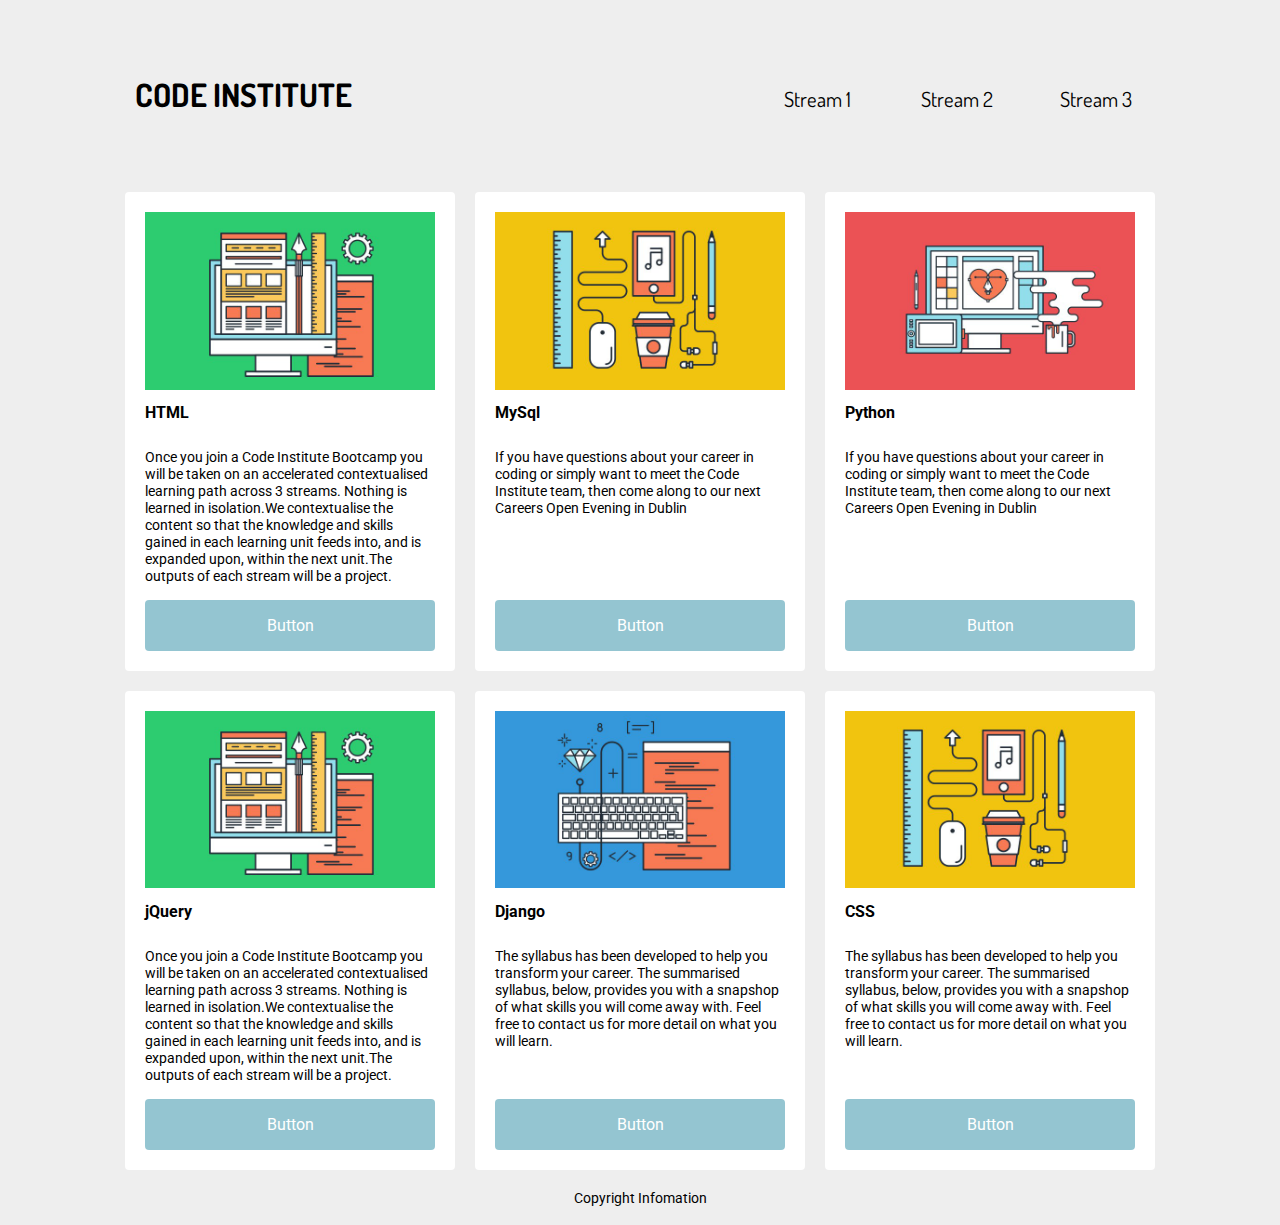
<file: Cards-jquery.html>
<!DOCTYPE html>
<html lang="en">
<head>
	<meta charset="UTF-8">
	<meta name="viewport" content="width=device-width, initial-scale=1">
	<title>jQuery</title>
	<link href="style.css" rel="stylesheet">
	<link href='https://fonts.googleapis.com/css?family=Roboto' rel='stylesheet' type='text/css'>
	<link href='https://fonts.googleapis.com/css?family=Dosis' rel='stylesheet' type='text/css'>
</head>
<body>
	<div id="container">
		<nav>
			<ul>
				<li id="logoNav">CODE INSTITUTE</li>
				<li id="stream1_btn">Stream 1</li>
				<li id="stream2_btn">Stream 2</li>
				<li id="stream3_btn">Stream 3</li>
			</ul>
		</nav>
		<div class="card stream1">
			<img class="card_image" src="img/3.png" alt="coding icon">
			<div class="card_bottom">
				<h2 class="card_head">HTML</h2>
				<p class="card_para">Once you join a Code Institute Bootcamp you will be taken on an accelerated contextualised learning path across 3 streams. Nothing is learned in isolation.We contextualise the content so that the knowledge and skills gained in each learning unit feeds into, and is expanded upon, within the next unit.The outputs of each stream will be a project. </p>
				<a href="" class="bottom_button">Button</a>
			</div>
		</div>
		<div class="card stream3">
			<img class="card_image" src="img/1.png" alt="coding icon">	
			<h2 class="card_head">MySql</h2>
			<p class="card_para">If you have questions about your career in coding or simply want to meet the Code Institute team, then come along to our next Careers Open Evening in Dublin</p>
			<a href="" class="bottom_button">Button</a>
		</div>
		
		<div class="card stream2">
			<img class="card_image" src="img/2.png" alt="coding icon">
			<h2 class="card_head">Python</h2>
			<p class="card_para">If you have questions about your career in coding or simply want to meet the Code Institute team, then come along to our next Careers Open Evening in Dublin</p>
			<a href="" class="bottom_button">Button</a>
		</div>
		<div class="card stream1">
			<img class="card_image" src="img/3.png" alt="coding icon">
			<div class="card_bottom">
				<h2 class="card_head">jQuery</h2>
				<p class="card_para">Once you join a Code Institute Bootcamp you will be taken on an accelerated contextualised learning path across 3 streams. Nothing is learned in isolation.We contextualise the content so that the knowledge and skills gained in each learning unit feeds into, and is expanded upon, within the next unit.The outputs of each stream will be a project. </p>
				<a href="" class="bottom_button">Button</a>
			</div>
		</div>
		<div class="card stream3">
			<img class="card_image" src="img/4.png" alt="coding icon">
			<h2 class="card_head">Django</h2>
			<p class="card_para">The syllabus has been developed to help you transform your career. The summarised syllabus, below, provides you with a snapshop of what skills you will come away with. Feel free to contact us for more detail on what you will learn.</p>
			<a href="" class="bottom_button">Button</a>
		</div>
		<div class="card stream1">
			<img class="card_image" src="img/1.png" alt="coding icon">
			<h2 class="card_head">CSS</h2>
			<p class="card_para">The syllabus has been developed to help you transform your career. The summarised syllabus, below, provides you with a snapshop of what skills you will come away with. Feel free to contact us for more detail on what you will learn.</p>
			<a href="" class="bottom_button">Button</a>
		</div>
		<div id="my_footer">
			<p id="copyright">Copyright Infomation</p>
		</div>
	</div>
	<script src="https://code.jquery.com/jquery-3.2.1.js" integrity="sha256-DZAnKJ/6XZ9si04Hgrsxu/8s717jcIzLy3oi35EouyE=" crossorigin="anonymous"></script>
	<script src="script.js"></script> <!-- Scripts located at the bottom of the body to insure page is fully loaded before execution -->
	
</body>
</html>
</file>
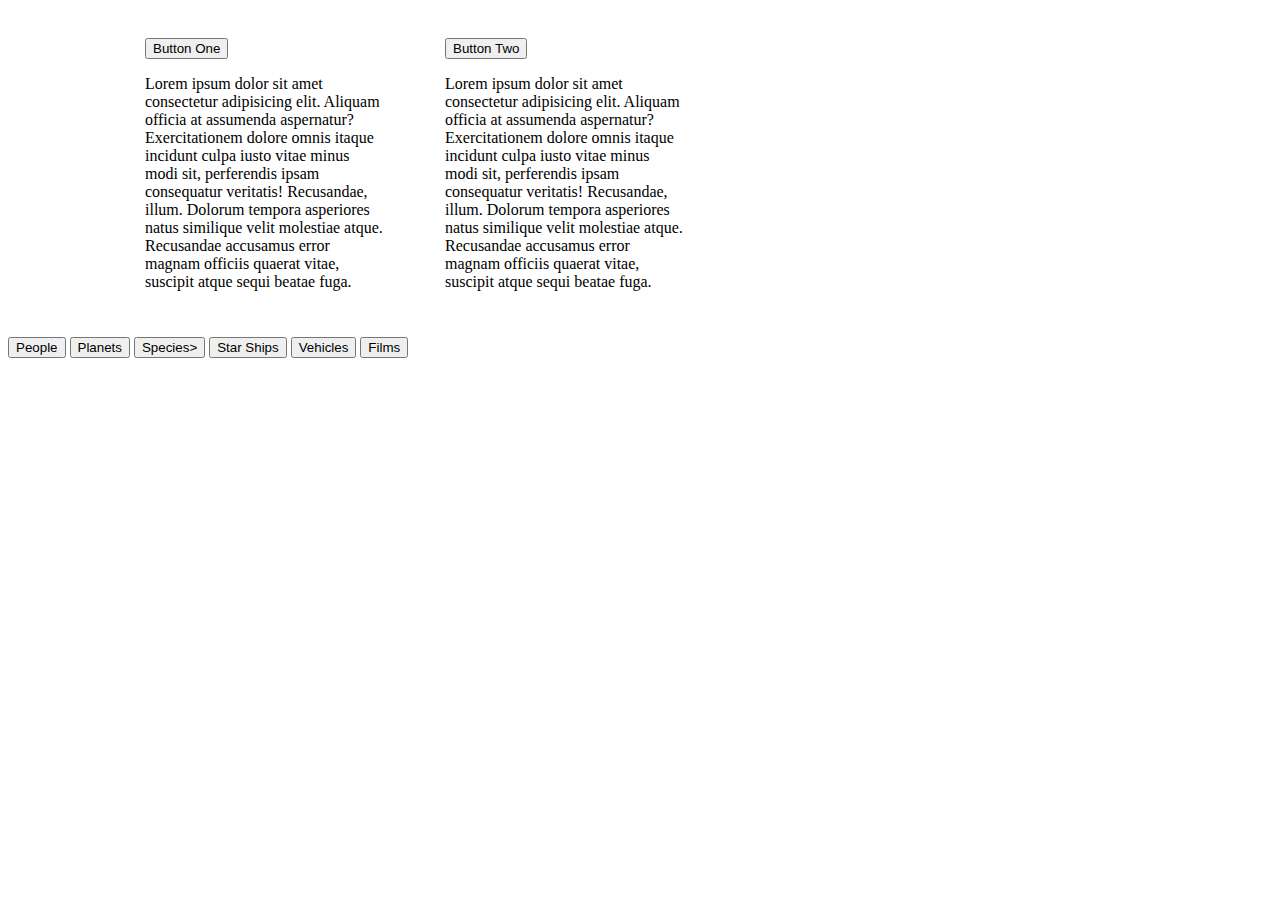
<file: jqueryscript.html>
<!DOCTYPE html>
<html lang="en">
<head>
    <meta charset="UTF-8">
    <meta name="viewport" content="width=cd js, initial-scale=1.0">
    <meta http-equiv="X-UA-Compatible" content="ie=edge">
    <link href="css/style.css" rel="stylesheet" type="text/css">
    <script type="text/javascript" src="js/jquery-3.4.1.js"></script>
    
    <title>Document</title>
</head>
<body>
    <div id="container">
        <div class="card">
            <button id="button1">Button One</button>

            <p id="para-1">
            Lorem ipsum dolor sit amet consectetur adipisicing elit. 
            Aliquam officia at assumenda aspernatur? Exercitationem 
            dolore omnis itaque incidunt culpa iusto vitae minus modi 
            sit, perferendis ipsam consequatur veritatis! Recusandae, 
            illum. Dolorum tempora asperiores natus similique velit 
            molestiae atque. Recusandae accusamus error magnam officiis 
            quaerat vitae, suscipit atque sequi beatae fuga.
            </p>
        </div>
         <div class="card">
         <button id="button2">Button Two</button>
            <p id="para-2">
            Lorem ipsum dolor sit amet consectetur adipisicing elit. 
            Aliquam officia at assumenda aspernatur? Exercitationem 
            dolore omnis itaque incidunt culpa iusto vitae minus modi 
            sit, perferendis ipsam consequatur veritatis! Recusandae, 
            illum. Dolorum tempora asperiores natus similique velit 
            molestiae atque. Recusandae accusamus error magnam officiis 
            quaerat vitae, suscipit atque sequi beatae fuga.
            </p>
        </div>
    </div>
    <div class="container">
    
        <div class="box one"></div>
        <div class="box three"></div>
        <div class="box one"></div>

        <div class="box two"></div>
        <div class="box one"></div>
        <div class="box two"></div>

        <div class="box three"></div>
        <div class="box three"></div>
        <div class="box two"></div>

    </div>
    <button onclick="writeToDocument(`people`)">People</button>
    <button onclick="writeToDocument(`planets`)">Planets</button>
    <button onclick="writeToDocument(`species`)">Species></button>
     <button onclick="writeToDocument(`starships`)">Star Ships</button>
    <button onclick="writeToDocument(`vehicles`)">Vehicles</button>
    <button onclick="writeToDocument(`films`)">Films</button>

    <div id="data"  style="color:blue;">
  
    </div>

    <script type="text/javascript" src="js/script.js">
    </script>
</body>
</html>
</file>
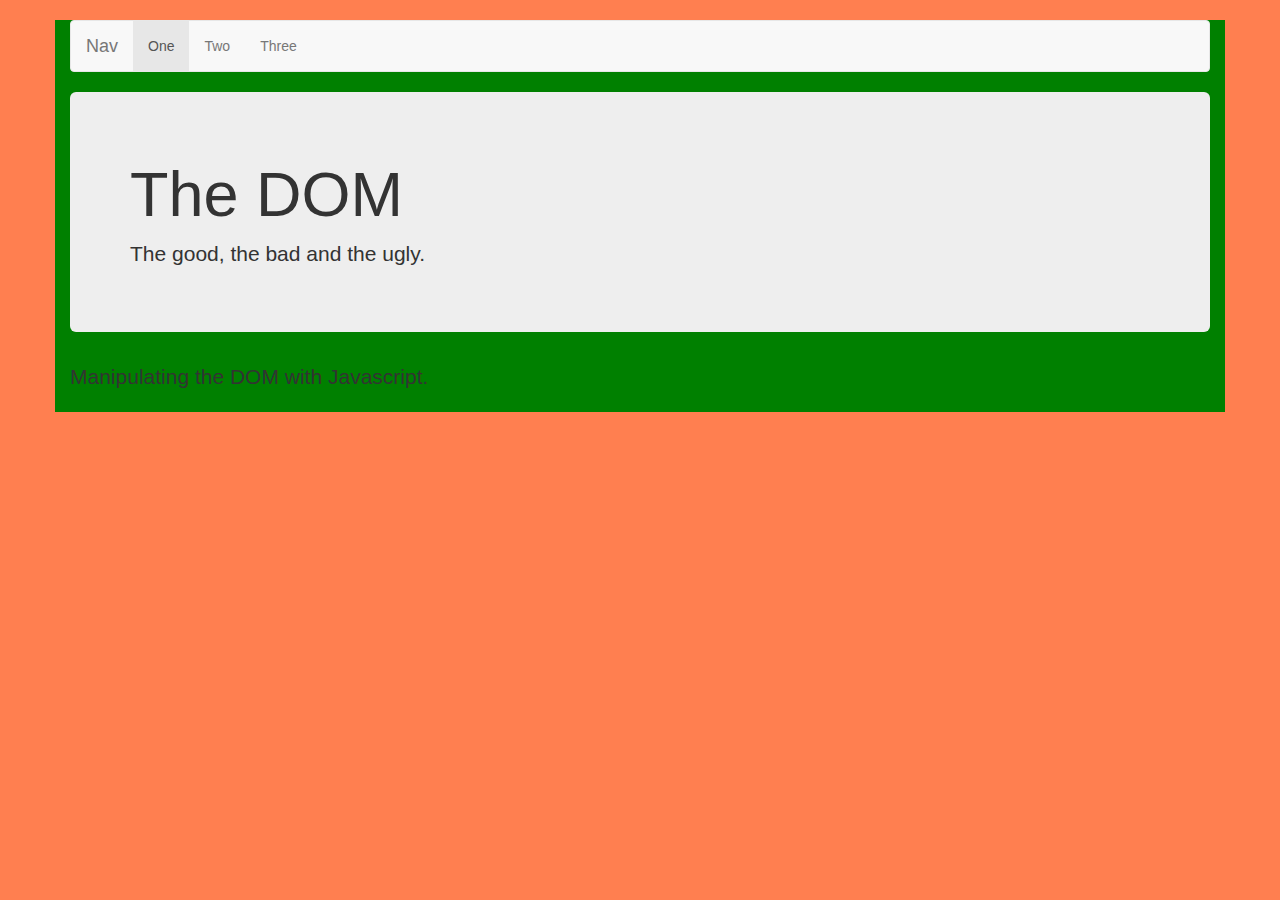
<file: ManipulatinDom.html>
<!DOCTYPE html>
<html lang="en">

<head>
    <meta charset="utf-8">
    <meta http-equiv="X-UA-Compatible" content="IE=edge">
    <meta name="viewport" content="width=device-width, initial-scale=1">
    <link rel="stylesheet" href="https://maxcdn.bootstrapcdn.com/bootstrap/3.3.7/css/bootstrap.min.css" integrity="sha384-BVYiiSIFeK1dGmJRAkycuHAHRg32OmUcww7on3RYdg4Va+PmSTsz/K68vbdEjh4u" crossorigin="anonymous">

    <style type="text/css">
        /* It's usually bad practice to include css like this but for demos it's ok. */
        .container {
            margin-top: 20px;
            background-color:green;
        }
        body{
            background-color: coral;
        }
    </style>
</head>

<body>
    <div class="container">
        <nav class="navbar navbar-default">
            <div class="container-fluid">
                <div class="navbar-header">
                    <button type="button" class="navbar-toggle collapsed" data-toggle="collapse" data-target="#navbar" aria-expanded="false" aria-controls="navbar">
                      <span class="sr-only">Toggle navigation</span>
                      <span class="icon-bar"></span>
                      <span class="icon-bar"></span>
                      <span class="icon-bar"></span>
                    </button>
                    <a class="navbar-brand" href="#">Nav</a>
                </div>
                <div id="navbar" class="navbar-collapse collapse">
                    <ul class="nav navbar-nav">
                        <li class="active"><a href="#">One</a></li>
                        <li><a href="#">Two</a></li>
                        <li><a href="#">Three</a></li>
                    </ul>
                </div>
            </div>
        </nav>
        <article id="home-page">
            <section class="jumbotron">
                <h1>The DOM</h1>
                <p>The good, the bad and the ugly.</p>
            </section>
            <section class='content'>
                <p class="lead">Manipulating the DOM with Javascript.</p>
            </section>
        </article>
    </div>
    <script type="text/javascript" src="js/app.js"></script>
</body>

</html>
</file>
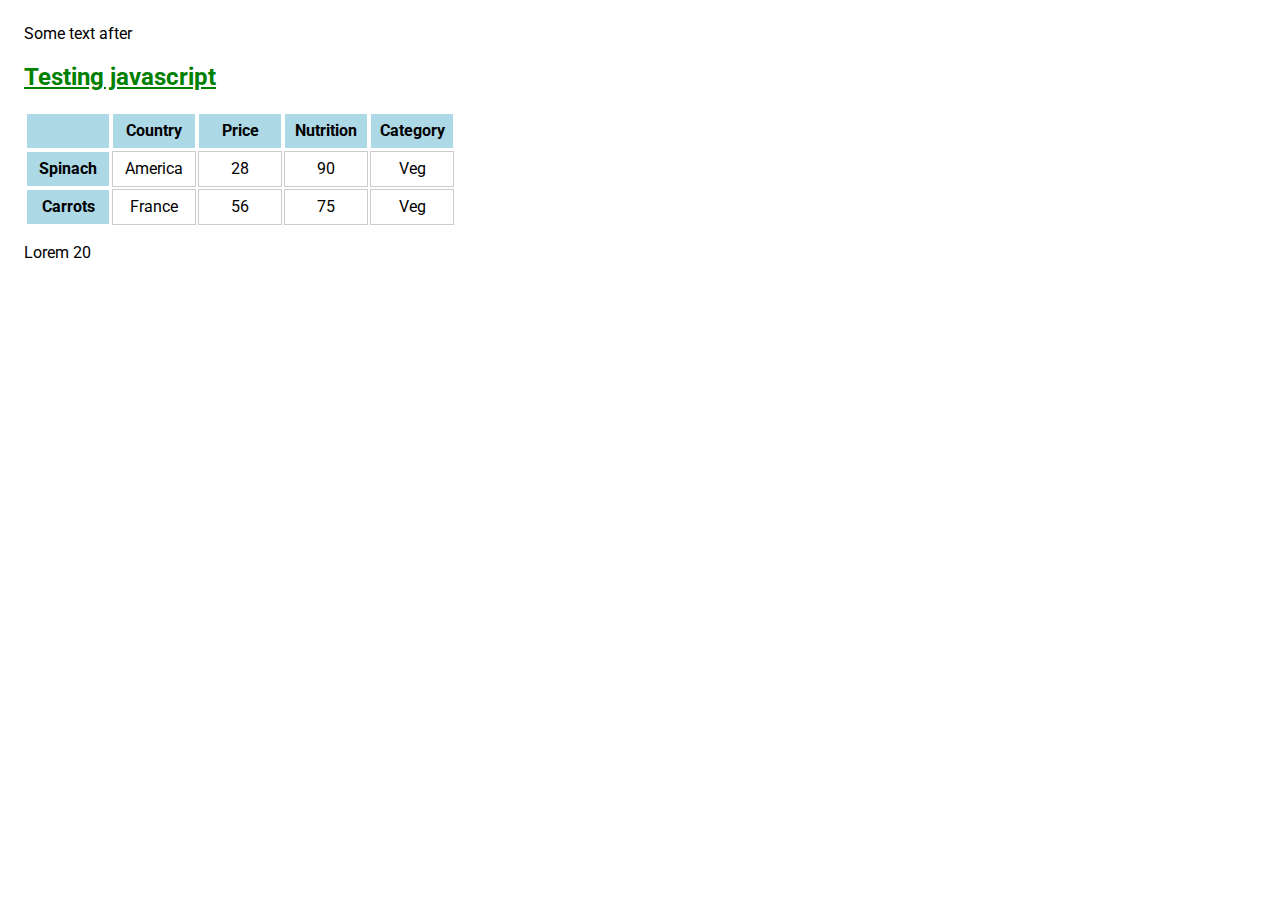
<file: table.html>
<!DOCTYPE html>
<html lang="en">
<head>
  <meta charset="UTF-8">
  <title>Table</title>
  <link href='https://fonts.googleapis.com/css?family=Roboto' rel='stylesheet' type='text/css'>
    <script type="text/javascript" src="js/jquery-3.4.1.js"></script>
  <!--We dont need below CDN any more-->
  <!--<script src="https://ajax.googleapis.com/ajax/libs/jquery/3.4.1/jquery.min.js"></script>-->
  <script type="text/javascript" src="js/myscript.js"></script>
  <style>
  .underline{
      text-decoration: underline;
      color: green;
  }
  .border{
      border: solid 2px #ccc;
  }
    td, th {
      width: 5rem;
      height: 2rem;
      border: 1px solid #ccc;
      text-align: center;
    }
    th {
      background: lightblue;
      border-color: white;
    }
    body {
      padding: 1rem;
      font-family: Roboto;
    }
    .odd {
      background-color: #000;
    }
  </style>  
</head>
<body>
<h2>Testing javascript</h2>
  <table>
    <tr>
      <th></th>
      <th>Country</th>
      <th>Price</th>
      <th>Nutrition</th>
      <th>Category</th>
    </tr>
    <tr>
      <th>Spinach</th>
      <td>America</td>
      <td>28</td>
      <td>90</td>
      <td>Veg</td>
    </tr>
    <tr>
      <th>Carrots</th>
      <td>France</td>
      <td>56</td>
      <td>75</td>
      <td>Veg</td>
    </tr>
  </table>
  <script src="https://code.jquery.com/jquery-3.3.1.js" integrity="sha256-2Kok7MbOyxpgUVvAk/HJ2jigOSYS2auK4Pfzbm7uH60=" crossorigin="anonymous"></script>
  <script src="js/myscript.js"></script>
</body>
</html>
</file>
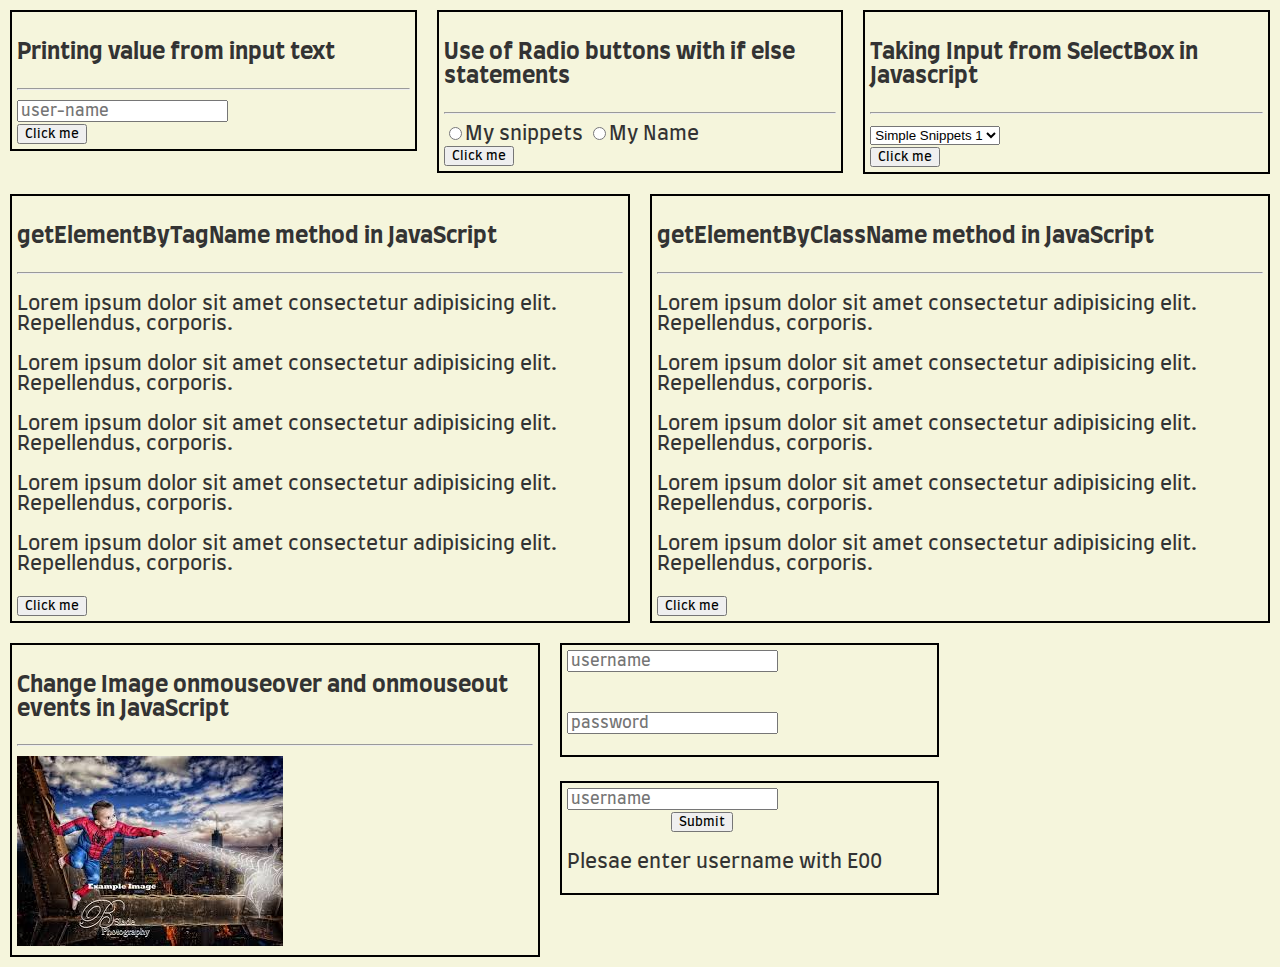
<file: New_Project_Practising_JS/Practising_JS.html>
<!DOCTYPE html>
<html lang="en">
<head>
    <meta charset="UTF-8">
    <meta name="viewport" content="width=device-width, initial-scale=1.0">
    <meta http-equiv="X-UA-Compatible" content="ie=edge">
        <link href="css/style.css" rel="stylesheet" type="text/css">

    <title>Document</title>
</head>
<body>
<section id="section_1">
    <!--Div for printing value from input text-->
<div id="div1" class="div_border">
    <h3>Printing value from input text</h3><hr>
    <input type="text" id="text1" placeholder="user-name"><br>
    <button id="btn1" onclick="fn1()">Click me</button>
   <br>
</div>
    <!--Use of Radio buttons with if else statements-->
<div id="div2" class="div_border">
    <h3>Use of Radio buttons with if else statements</h3><hr>
    <input type="radio" id="rd1" value="My snippets" name="grp_1">My snippets</input>
    <input type="radio" id="rd2" value="My Name" name="grp_1">My Name</input><br>
    <button id="btn2" onclick="fn2()">Click me</button>
</div>
    <!--Taking Input from SelectBox in Javascript-->
<div id="div3" class="div_border">
    <h3>Taking Input from SelectBox in Javascript</h3><hr>
        <select name="" id="select_box">
            <option value="Simple snippet 1">Simple Snippets 1</option>
            <option value="Simple snippet 2">Simple Snippets 2</option>
            <option value="Simple snippet 3">Simple Snippets 3</option>
        </select>
        <br>
        <button id="btn3" onclick="fn3()">Click me</button>
</div>
<!--getElementByTagName method in JavaScript-->

</section>
<section class="section_class">
<div id="div3" class="div_border">
    <h3>getElementByTagName method in JavaScript</h3><hr>
        <p>Lorem ipsum dolor sit amet consectetur adipisicing elit. Repellendus, corporis.</p>
        <p>Lorem ipsum dolor sit amet consectetur adipisicing elit. Repellendus, corporis.</p>
        <p>Lorem ipsum dolor sit amet consectetur adipisicing elit. Repellendus, corporis.</p>
        <p>Lorem ipsum dolor sit amet consectetur adipisicing elit. Repellendus, corporis.</p>
        <p>Lorem ipsum dolor sit amet consectetur adipisicing elit. Repellendus, corporis.</p>       
        <button id="btn4" onclick="changeStyling()">Click me</button>
    </div>

    <div id="div4" class="div_border">
    <h3>getElementByClassName method in JavaScript</h3><hr>
        <p class="mypara">Lorem ipsum dolor sit amet consectetur adipisicing elit. Repellendus, corporis.</p>
        <p>Lorem ipsum dolor sit amet consectetur adipisicing elit. Repellendus, corporis.</p>
        <p class="mypara">Lorem ipsum dolor sit amet consectetur adipisicing elit. Repellendus, corporis.</p>
        <p>Lorem ipsum dolor sit amet consectetur adipisicing elit. Repellendus, corporis.</p>
        <p class="mypara">Lorem ipsum dolor sit amet consectetur adipisicing elit. Repellendus, corporis.</p>       
        <button id="btn5" onclick="changeStyling1()">Click me</button>
    </div>
    </section>
<section class="section_class">
    <div id="div5" class="div_border">
    <h3>Change Image onmouseover and onmouseout events in JavaScript</h3><hr>
        <img id="img_1" onmouseover="setNewImage()" onmouseout="setOldImage()" src="images/1.jpg" alt="">
    </div>

    <div class="inline-block">
    <div id="form" class="div_border">
    <form onsubmit="return validate()" action="message.html">
        <input type="text" id="uname" placeholder="username" >
        <label id="lbluser1" style="color:red; visibility:hidden;">Invalid Username</label>
        <br><br>
          <input type="password" id="password" placeholder="password" >
          <label id="lbluser2" style="color:red; visibility:hidden;">Invalid Password</label><br><br>
            
          <button type="submit">Submit</button>
        
    </form>
    </div>

     <div id="form" class="div_border">

    <form action="message.html">
      <input type="text" id="uname1" placeholder="username">
      <label id="lbluser1" style="color:red; visibility:hidden;">Invalid Username</label>
      <button type="button" onclick="validate1()" >Submit</button>
      <p>Plesae enter username with E00</p>
        
    </form>
    </div>


    
    </div>
    </section>
</body>
<script type="text/javascript" src="js/script.js"></script>
</html>
</file>
<file: style.css>
body {
	font-family: 'Roboto', sans-serif;
	/*background-image: url(img/code-institute.jpg);
 	background-size: cover;
 	color: #ffffff;*/
 	background-color: #eee;
}

h1{
	font-size: 3em;
	text-align: center;
}

h2 {
	font-size: 1em;
	text-align: left;
}

p {
	font-size: .9rem;
}

div {
	border-radius: 4px;
}

.card_image {
	width: 100%;
}

.bottom_button {
	display: flex;
	box-sizing:border-box;
	border-radius: 4px;
	display: block;
	width: 100%;
	background-color:rgba(129, 187, 201,.85);
	text-align: center;
	padding: 1em .75em;
	text-decoration: none;
	color: #fff;
}

.card_bottom {
	display: flex;
	flex-flow:column;
}

.card_head {
	flex:0;
}

.card_para {
	flex:1 0 auto;
}

#container {
	display: flex;		/* makes container a flexbox*/
	flex-flow: row wrap; 	/* layout the boxes in rows and wrap them*/
	box-sizing:border-box;
	margin-right:auto;
	margin-left:auto;
	max-width:1050px;	
}

#logo {
	width: 800px;
	margin: auto;
}

.card {
	flex:1; /* */
	display: flex;	/* make the contents controllable by flexbox*/
	flex-flow:column;	/* */
	min-width: 240px; /**/
	margin: 10px;
	padding: 20px;
	background-color: #fff;
}

.highlight_stream {
	background-color: #EB5255;
}

#my_footer {
	width:100%;
	text-align: center;
}

#copyright {
	margin-top:10px;
	margin-bottom:10px;
}

/*************************
Navigation
**************************/

nav {
	font-family: roboto;
	background-color: #eee;
	margin: 30px auto;
	width: 100%;
}

ul {
	display: flex;
	justify-content:space-between;
	flex-flow: row;
	/*flex-flow: row-reverse;*/
	/*justify-content:flex-end;*/
	/*justify-content:space-around;*/
	/*align-items:flex-start;*/
	align-items:baseline;
	border-radius: 10px;
	list-style-type: none; /*Remove Bullets*/
	padding: 0;	
}

li {
	flex:1;
	height: 30px;
	/*width:10%;*/
	/*border:2px solid #000;*/
	/*background-color: #81BBC9;*/
	/*border-radius: 10px;*/
	font-family: Dosis;
	padding:20px 20px 20px 20px;
	text-align: center;
	font-size: 1.3em;
}

#logoNav {
	flex:6;
	text-align: left;
	font-size: 2em;
	font-weight: bold;
}

.underline {
    text-decoration:underline;
}

.border {
    border: solid 5px #ccc;
}

@media screen and (max-width: 700px) {
	ul {
		flex-flow: column;
		align-items:center;
    }
    
	li {
		font-size: 2em;
	}
}
</file>
<file: css/style.css>
#container{
    display:flex;
    flex-flow:row wrap;
    box-sizing: border-box;
    margin-right: auto;
    margin-left: auto;
    max-width:1050px;

}
.card{
    flex:1;
    display: flexbox;
    flex-flow: column;
    max-width: 240px;
    margin: 10px;
    padding: 20px;
    background-color: #fff;
}

.makeGreen{
    background-color: green;
}

.makeCyan{
    background-color: cyan;
}

#container{
    display:flex;
    flex-flow:row wrap;
    box-sizing: border-box;
    margin-right: auto;
    margin-left: auto;
    max-width:1050px;

}
#card{
    flex:1;
    display: flexbox;
    flex-flow: column;
    max-width: 240px;
    margin: 10px;
    padding: 20px;
    background-color: #000;
}
</file>
<file: New_Project_Practising_JS/css/style.css>
@import url('https://fonts.googleapis.com/css?family=Farro&display=swap');
body {
    padding: 0px;
    margin: 0px;
    background-color: beige;
    
}

#jsdiv{
    border: 2px solid #000;
}
table, th, td, .mytable {
  border: 1px solid black;
}
.div_border{
    border: 2px solid black;
    text-align: left;
    color: #333333;
    height: 30%;
    width: 50%;
    margin: 10px;
    padding: 5px;
    font-size: 20px;
    font-family: Farro, Arial;
    overflow: hidden;
    display: inline-block;
}

button{
    font-family: Farro, Arial;
}
input{
    font-family: Farro, Arial;
    font-size: 16px;
}
#section_1, .section_class{
    display: inline-flex;
}

.inline-block{
    display: inline-block;
}
</file>
